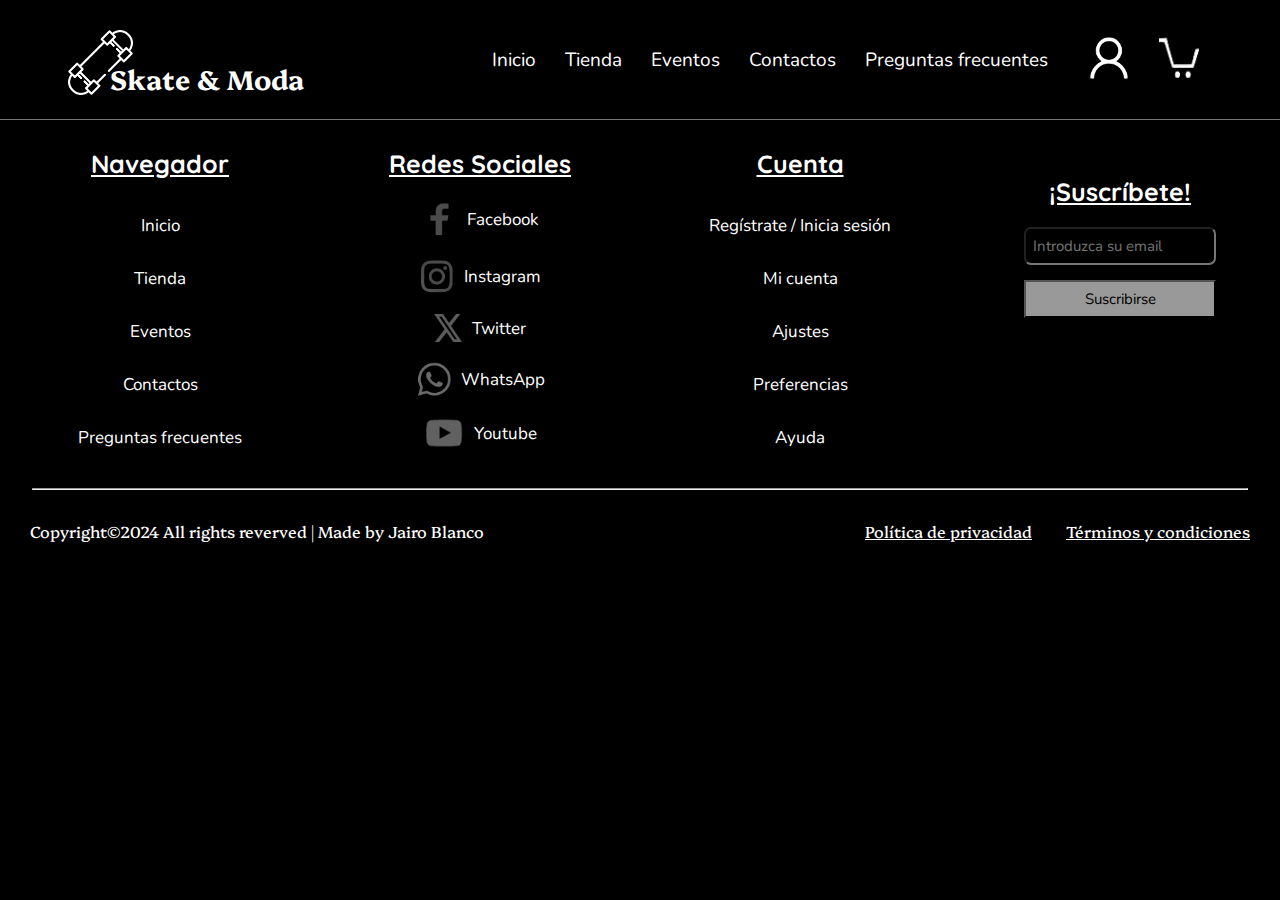
<file: pages/carga.html>
<!DOCTYPE html>
<html lang="en">
    
    <head>
        <meta charset="utf-8">
        <title>Skate & Moda</title>
        <link rel="website icon" type="png" href="../images/website icon/Patinete Gris.png">
        <link rel="stylesheet" href="../styles/estilos.css">
    </head>

    <body >

        <header id="header">

            <a id="LogoHeader" href="../index.html"><img src="../images/Elementos del Header/Patinete Blanco.png"></a>
            <a id="EnlaceH1" class="platypi-normalElegante" href="../index.html"><h1>Skate & Moda</h1></a>
        
            <nav class="nunito-redondoElegante">
                <ul>
                    <li><a href="../index.html">Inicio<span></span></a></li>
                    <li class="LImenu"><a href="pages/carga.html">Tienda</a>
                        <ul class="ULsubmenu">
                            <li class="LIsubmenu"><a href="pages/carga.html">Skates</a>
                                <ul class="ULsubmenu">
                                    <li class="LIsubmenu"><a href="pages/carga.html">Premontados</a></li>
                                    <li class="LIsubmenu"><a href="pages/carga.html">Piezas</a></li>
                                </ul>
                            </li>
                            <li class="LIsubmenu"><a href="pages/carga.html">Moda</a>
                                <ul class="ULsubmenu">
                                    <li class="LIsubmenu"><a href="pages/carga.html">Camisetas</a></li>
                                    <li class="LIsubmenu"><a href="pages/carga.html">Pantalones</a></li>
                                    <li class="LIsubmenu"><a href="pages/carga.html">Zapatos</a></li>
                                    <li class="LIsubmenu"><a href="pages/carga.html">Accesorios</a></li>
                                </ul>
                            </li>
                        </ul>
                    </li>
                    <li><a href="./carga.html">Eventos<span></span></a></li>
                    <li><a href="./carga.html">Contactos<span></span></a></li>
                    <li><a href="./carga.html">Preguntas frecuentes<span></span></a></li>
                </ul>
            </nav>

            <a id="Usuario" href="./iniciarSesion.html"><img src="../images/Elementos del Header/Usuario.png"></a>
            <a id="Carrito" href="./carga.html"><img src="../images/Elementos del Header/Carrito.png"></a>

        </header>

        <main>

            En proceso...

        </main>

        <footer>
            <div id="FooterGridLayout" class="nunito-redondoElegante">
                <section id="Encabezado">

                    <a id="LogoFooter" href="../index.html"><img src="../images/Elementos del Header/Patinete Blanco.png"></a>
                    <a id="EnlaceMarcaFooter" class="platypi-normalElegante" href="../index.html"><h1><b>Skate & Moda</b></h1></a>

                </section>

                <section id="Navegador">
                    <h3 class="quicksand-redondo"><u><b>Navegador</b></u></h3>
                    <ul>
                        <li><a href="../index.html">Inicio</a></li>
                        <li><a href="./carga.html">Tienda</a></li>
                        <li><a href="./carga.html">Eventos</a></li>
                        <li><a href="./carga.html">Contactos</a></li>
                        <li><a href="./carga.html">Preguntas frecuentes</a></li>
                    </ul>
                </section>

                <section id="RedesSociales">
                    <h3 class="quicksand-redondo"><u><b>Redes Sociales</b></u></h3>
                    <li id="links">
                        <a id="Facebook" href="https://www.facebook.com/?locale=es_ES">
                            <img src="../images/iconos footer/icono-facebook.png">
                            <p>Facebook</p>
                        </a>
                        <a id="Instagram" href="https://www.instagram.com/">
                            <img src="../images/iconos footer/icono-instagram.png">
                            <p>Instagram</p>
                        </a>
                        <a id="Twitter" href="https://twitter.com/?lang=es">
                            <img src="../images/iconos footer/icono-twitter.png">
                            <p>Twitter</p>
                        </a>
                        <a id="WhatsApp" href="https://www.whatsapp.com/?lang=es_LA">
                            <img src="../images/iconos footer/icono-whatsapp.png">
                            <p>WhatsApp</p>
                        </a>
                        <a id="Youtube" href="https://www.youtube.com/">
                            <img src="../images/iconos footer/icono-youtube.png">
                            <p>Youtube</p>
                        </a>
                    </li>
                </section>

                <section id="Cuenta">
                    <h3 class="quicksand-redondo"><u><b>Cuenta</b></u></h3>
                    <ul>
                        <li><a href="./carga.html">Regístrate / Inicia sesión</a></li>
                        <li><a href="./carga.html">Mi cuenta</a></li>
                        <li><a href="./carga.html">Ajustes</a></li>
                        <li><a href="./carga.html">Preferencias</a></li>
                        <li><a href="./carga.html">Ayuda</a></li>
                    </ul>
                </section>

                <section id="Suscribete">
                    <h3 class="quicksand-redondo"><u><b>¡Suscríbete!</b></u></h3>
                    <div id="contenedor-inputs">
                        <input type="email" class="nunito-redondoElegante" name="email" value="" placeholder="Introduzca su email" pattern="[a-z0-9._%+-]+@[a-z0-9.-]+\.[a-z]{2,}$" required>
                        <input type="submit" class="nunito-redondoElegante"  value="Suscribirse">
                    </div>
                </section>
            </div>

            <hr/>

            <section id="Politicas">
                <p class="platypi-normalElegante">Copyright©2024 All rights reverved | Made by Jairo Blanco</p>
                <ul>
                    <li><a href="./carga.html" id="PolPriv" class="platypi-normalElegante">Política de privacidad</a></li>
                    <li><a href="./carga.html" id="TermCond" class="platypi-normalElegante">Términos y condiciones</a></li>
                </ul>
            </section>
        </footer>

        <script src="../js/main.js"></script>

    </body>
</html>
</file>
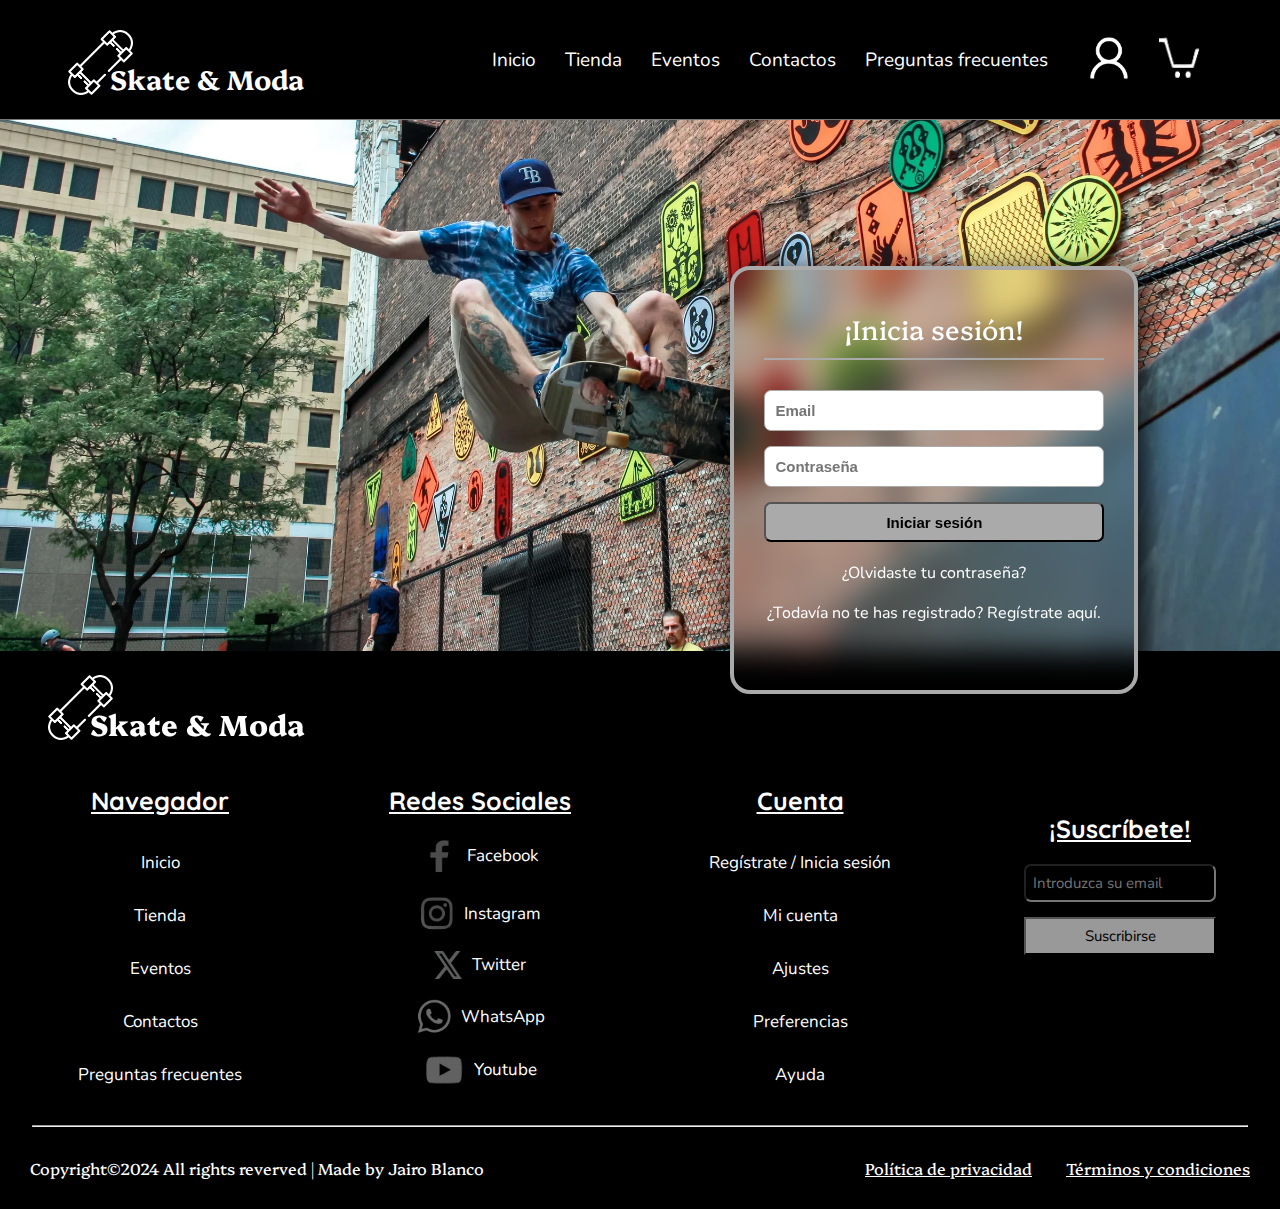
<file: pages/iniciarSesion.html>
<!DOCTYPE html>
<html lang="en">
    
    <head>
        <meta charset="utf-8">
        <title>Skate & Moda</title>
        <link rel="website icon" type="png" href="../images/website icon/Patinete Gris.png">
        <link rel="stylesheet" href="../styles/estilos.css">
        <link rel="stylesheet" href="../styles/formularios.css">
    </head>

    <body >

        <img id="fondo" src="../images/Formularios/fondoSkater.webp">

        <header id="header">

            <a id="LogoHeader" href="../index.html"><img src="../images/Elementos del Header/Patinete Blanco.png"></a>
            <a id="EnlaceH1" class="platypi-normalElegante" href="../index.html"><h1>Skate & Moda</h1></a>
        
            <nav class="nunito-redondoElegante">
                <ul>
                    <li><a href="../index.html">Inicio<span></span></a></li>
                    <li class="LImenu"><a href="pages/carga.html">Tienda</a>
                        <ul class="ULsubmenu">
                            <li class="LIsubmenu"><a href="pages/carga.html">Skates</a>
                                <ul class="ULsubmenu">
                                    <li class="LIsubmenu"><a href="pages/carga.html">Premontados</a></li>
                                    <li class="LIsubmenu"><a href="pages/carga.html">Piezas</a></li>
                                </ul>
                            </li>
                            <li class="LIsubmenu"><a href="pages/carga.html">Moda</a>
                                <ul class="ULsubmenu">
                                    <li class="LIsubmenu"><a href="pages/carga.html">Camisetas</a></li>
                                    <li class="LIsubmenu"><a href="pages/carga.html">Pantalones</a></li>
                                    <li class="LIsubmenu"><a href="pages/carga.html">Zapatos</a></li>
                                    <li class="LIsubmenu"><a href="pages/carga.html">Accesorios</a></li>
                                </ul>
                            </li>
                        </ul>
                    </li>
                    <li><a href="./carga.html">Eventos<span></span></a></li>
                    <li><a href="./carga.html">Contactos<span></span></a></li>
                    <li><a href="./carga.html">Preguntas frecuentes<span></span></a></li>
                </ul>
            </nav>

            <a id="Usuario" href="./iniciarSesion.html"><img src="../images/Elementos del Header/Usuario.png"></a>
            <a id="Carrito" href="./carga.html"><img src="../images/Elementos del Header/Carrito.png"></a>

        </header>

        <main class="nunito-redondoElegante">

            <form class="Form" id="FormInicioSesion" novalidate>
                <h2 class="platypi-normalElegante">¡Inicia sesión!</h5>
                    <input class="controls" type="email" name="email" value="" placeholder="Email" pattern="[a-z0-9._%+-]+@[a-z0-9.-]+\.[a-z]{2,}$" required>
                    <input class="controls" type="password" name="contrasena" value="" placeholder="Contraseña" pattern="^(?=.*[a-z])(?=.*[A-Z])(?=.*\d)(?=.*[#$@!%&*?])(?!\s)[a-zA-Z\d#$@!%&*?]{8,16}$" required>
                <input class="buttons" type="submit" name="" value="Iniciar sesión">
                <p><a href="">¿Olvidaste tu contraseña?</a></p>
                <p>¿Todavía no te has registrado? <a href="./registrarse.html">Regístrate aquí.</a></p>
            </form>

        </main>

        <footer>
            <div id="FooterGridLayout" class="nunito-redondoElegante">
                <section id="Encabezado">

                    <a id="LogoFooter" href="../index.html"><img src="../images/Elementos del Header/Patinete Blanco.png"></a>
                    <a id="EnlaceMarcaFooter" class="platypi-normalElegante" href="../index.html"><h1><b>Skate & Moda</b></h1></a>

                </section>

                <section id="Navegador">
                    <h3 class="quicksand-redondo"><u><b>Navegador</b></u></h3>
                    <ul>
                        <li><a href="../index.html">Inicio</a></li>
                        <li><a href="./carga.html">Tienda</a></li>
                        <li><a href="./carga.html">Eventos</a></li>
                        <li><a href="./carga.html">Contactos</a></li>
                        <li><a href="./carga.html">Preguntas frecuentes</a></li>
                    </ul>
                </section>

                <section id="RedesSociales" novalidate>
                    <h3 class="quicksand-redondo"><u><b>Redes Sociales</b></u></h3>
                    <li id="links">
                        <a id="Facebook" href="https://www.facebook.com/?locale=es_ES">
                            <img src="../images/iconos footer/icono-facebook.png">
                            <p>Facebook</p>
                        </a>
                        <a id="Instagram" href="https://www.instagram.com/">
                            <img src="../images/iconos footer/icono-instagram.png">
                            <p>Instagram</p>
                        </a>
                        <a id="Twitter" href="https://twitter.com/?lang=es">
                            <img src="../images/iconos footer/icono-twitter.png">
                            <p>Twitter</p>
                        </a>
                        <a id="WhatsApp" href="https://www.whatsapp.com/?lang=es_LA">
                            <img src="../images/iconos footer/icono-whatsapp.png">
                            <p>WhatsApp</p>
                        </a>
                        <a id="Youtube" href="https://www.youtube.com/">
                            <img src="../images/iconos footer/icono-youtube.png">
                            <p>Youtube</p>
                        </a>
                    </li>
                </section>

                <section id="Cuenta">
                    <h3 class="quicksand-redondo"><u><b>Cuenta</b></u></h3>
                    <ul>
                        <li><a href="./carga.html">Regístrate / Inicia sesión</a></li>
                        <li><a href="./carga.html">Mi cuenta</a></li>
                        <li><a href="./carga.html">Ajustes</a></li>
                        <li><a href="./carga.html">Preferencias</a></li>
                        <li><a href="./carga.html">Ayuda</a></li>
                    </ul>
                </section>

                <section id="Suscribete">
                    <h3 class="quicksand-redondo"><u><b>¡Suscríbete!</b></u></h3>
                    <div id="contenedor-inputs">
                        <input type="email" class="nunito-redondoElegante" name="email" value="" placeholder="Introduzca su email" pattern="[a-z0-9._%+-]+@[a-z0-9.-]+\.[a-z]{2,}$" required>
                        <input type="submit" class="nunito-redondoElegante"  value="Suscribirse">
                    </div>
                </section>
            </div>

            <hr/>

            <section id="Politicas">
                <p class="platypi-normalElegante">Copyright©2024 All rights reverved | Made by Jairo Blanco</p>
                <ul>
                    <li><a href="./carga.html" id="PolPriv" class="platypi-normalElegante">Política de privacidad</a></li>
                    <li><a href="./carga.html" id="TermCond" class="platypi-normalElegante">Términos y condiciones</a></li>
                </ul>
            </section>
        </footer>

        <script src="../js/main.js"></script>

    </body>
</html>
</file>
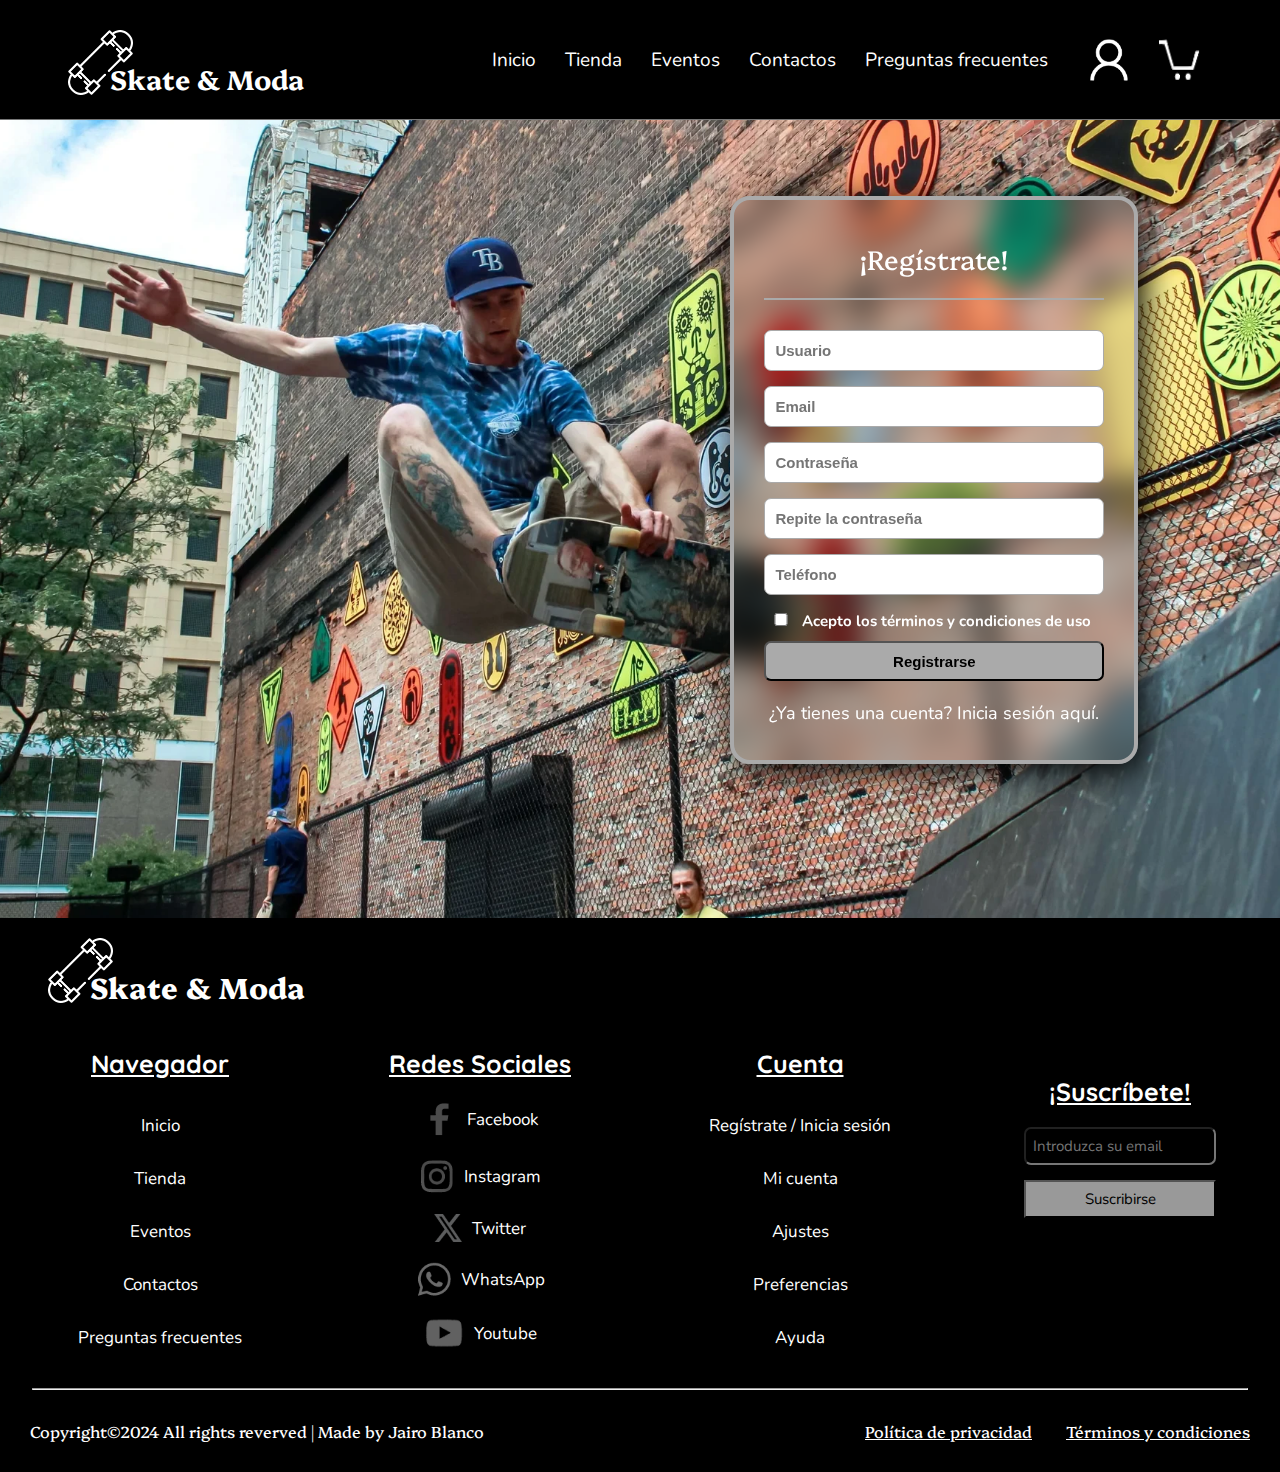
<file: pages/registrarse.html>
carga<!DOCTYPE html>
<html lang="en">
    
    <head>
        <meta charset="utf-8">
        <title>Skate & Moda</title>
        <link rel="website icon" type="png" href="../images/website icon/Patinete Gris.png">
        <link rel="stylesheet" href="../styles/estilos.css">
        <link rel="stylesheet" href="../styles/formularios.css">
    </head>

    <body >

        <img id="fondo" src="../images/Formularios/fondoSkater.webp">

        <header id="header">

            <a id="LogoHeader" href="../index.html"><img src="../images/Elementos del Header/Patinete Blanco.png"></a>
            <a id="EnlaceH1" class="platypi-normalElegante" href="../index.html"><h1>Skate & Moda</h1></a>
        
            <nav class="nunito-redondoElegante">
                <ul>
                    <li><a href="../index.html">Inicio<span></span></a></li>
                    <li class="LImenu"><a href="pages/carga.html">Tienda</a>
                        <ul class="ULsubmenu">
                            <li class="LIsubmenu"><a href="pages/carga.html">Skates</a>
                                <ul class="ULsubmenu">
                                    <li class="LIsubmenu"><a href="pages/carga.html">Premontados</a></li>
                                    <li class="LIsubmenu"><a href="pages/carga.html">Piezas</a></li>
                                </ul>
                            </li>
                            <li class="LIsubmenu"><a href="pages/carga.html">Moda</a>
                                <ul class="ULsubmenu">
                                    <li class="LIsubmenu"><a href="pages/carga.html">Camisetas</a></li>
                                    <li class="LIsubmenu"><a href="pages/carga.html">Pantalones</a></li>
                                    <li class="LIsubmenu"><a href="pages/carga.html">Zapatos</a></li>
                                    <li class="LIsubmenu"><a href="pages/carga.html">Accesorios</a></li>
                                </ul>
                            </li>
                        </ul>
                    </li>
                    <li><a href="./carga.html">Eventos<span></span></a></li>
                    <li><a href="./carga.html">Contactos<span></span></a></li>
                    <li><a href="./carga.html">Preguntas frecuentes<span></span></a></li>
                </ul>
            </nav>

            <a id="Usuario" href="./iniciarSesion.html"><img src="../images/Elementos del Header/Usuario.png"></a>
            <a id="Carrito" href="./carga.html"><img src="../images/Elementos del Header/Carrito.png"></a>

        </header>

        <main class="nunito-redondoElegante">

            <form class="Form" id="FormRegistro" novalidate>
                <h2 class="platypi-normalElegante">¡Regístrate!</h5>
                    <input class="controls" type="text" name="username" value="" placeholder="Usuario" minlength="2" required>
                    <input class="controls" type="email" name="email" value="" placeholder="Email" pattern="[a-z0-9._%+-]+@[a-z0-9.-]+\.[a-z]{2,}$" required>
                    <input class="controls" type="password" id="password" name="contrasena" value="" placeholder="Contraseña" pattern="^(?=.*[a-z])(?=.*[A-Z])(?=.*\d)(?=.*[.#$@!%&*?])(?!\s)[a-zA-Z\d#$@!%&*?]{8,30}$" required>
                    <input class="controls" type="password" id="confirmpassword" name="contrasena" value="" placeholder="Repite la contraseña" pattern="^(?=.*[a-z])(?=.*[A-Z])(?=.*\d)(?=.*[.#$@!%&*?])(?!\s)[a-zA-Z\d#$@!%&*?]{8,30}$" required>
                    <input class="controls" type="tel" name="contrasena" value="" placeholder="Teléfono" pattern="^(?=.*\d)(?!\s)[\d]{9}$" maxlength="15" required>
                    <input id="TerminosCondiciones" type="checkbox" required>
                    <label id="labelTerminosCondiciones" for="TerminosCondiciones">Acepto los términos y condiciones de uso</label>
                    <!-- <span class="noValido">La dirección de e-mail no es correcta</span> -->
                    <!-- <span class="valido">La dirección de e-mail es correcta</span> -->
                <input class="buttons" id="enviar" type="submit" name="" value="Registrarse">
                <p>¿Ya tienes una cuenta? <a href="./iniciarSesion.html">Inicia sesión aquí.</a></p>
            </form>

        </main>

        <footer>
            <div id="FooterGridLayout" class="nunito-redondoElegante">
                <section id="Encabezado">

                    <a id="LogoFooter" href="../index.html"><img src="../images/Elementos del Header/Patinete Blanco.png"></a>
                    <a id="EnlaceMarcaFooter" class="platypi-normalElegante" href="../index.html"><h1><b>Skate & Moda</b></h1></a>

                </section>

                <section id="Navegador">
                    <h3 class="quicksand-redondo"><u><b>Navegador</b></u></h3>
                    <ul>
                        <li><a href="../index.html">Inicio</a></li>
                        <li><a href="./carga.html">Tienda</a></li>
                        <li><a href="./carga.html">Eventos</a></li>
                        <li><a href="./carga.html">Contactos</a></li>
                        <li><a href="./carga.html">Preguntas frecuentes</a></li>
                    </ul>
                </section>

                <section id="RedesSociales">
                    <h3 class="quicksand-redondo"><u><b>Redes Sociales</b></u></h3>
                    <li id="links">
                        <a id="Facebook" href="https://www.facebook.com/?locale=es_ES">
                            <img src="../images/iconos footer/icono-facebook.png">
                            <p>Facebook</p>
                        </a>
                        <a id="Instagram" href="https://www.instagram.com/">
                            <img src="../images/iconos footer/icono-instagram.png">
                            <p>Instagram</p>
                        </a>
                        <a id="Twitter" href="https://twitter.com/?lang=es">
                            <img src="../images/iconos footer/icono-twitter.png">
                            <p>Twitter</p>
                        </a>
                        <a id="WhatsApp" href="https://www.whatsapp.com/?lang=es_LA">
                            <img src="../images/iconos footer/icono-whatsapp.png">
                            <p>WhatsApp</p>
                        </a>
                        <a id="Youtube" href="https://www.youtube.com/">
                            <img src="../images/iconos footer/icono-youtube.png">
                            <p>Youtube</p>
                        </a>
                    </li>
                </section>

                <section id="Cuenta">
                    <h3 class="quicksand-redondo"><u><b>Cuenta</b></u></h3>
                    <ul>
                        <li><a href="./carga.html">Regístrate / Inicia sesión</a></li>
                        <li><a href="./carga.html">Mi cuenta</a></li>
                        <li><a href="./carga.html">Ajustes</a></li>
                        <li><a href="./carga.html">Preferencias</a></li>
                        <li><a href="./carga.html">Ayuda</a></li>
                    </ul>
                </section>

                <section id="Suscribete">
                    <h3 class="quicksand-redondo"><u><b>¡Suscríbete!</b></u></h3>
                    <div id="contenedor-inputs">
                        <input type="email" class="nunito-redondoElegante" name="email" value="" placeholder="Introduzca su email" pattern="[a-z0-9._%+-]+@[a-z0-9.-]+\.[a-z]{2,}$" required>
                        <input type="submit" class="nunito-redondoElegante"  value="Suscribirse">
                    </div>
                </section>
            </div>

            <hr/>

            <section id="Politicas">
                <p class="platypi-normalElegante">Copyright©2024 All rights reverved | Made by Jairo Blanco</p>
                <ul>
                    <li><a href="./carga.html" id="PolPriv" class="platypi-normalElegante">Política de privacidad</a></li>
                    <li><a href="./carga.html" id="TermCond" class="platypi-normalElegante">Términos y condiciones</a></li>
                </ul>
            </section>
        </footer>

        <script src="../js/main.js"></script>

    </body>
</html>
</file>
<file: styles/estilos.css>
@import url('https://fonts.googleapis.com/css2?family=Montserrat:ital,wght@0,100..900;1,100..900&display=swap');
@import url('https://fonts.googleapis.com/css2?family=Platypi:ital,wght@0,300..800;1,300..800&display=swap');
@import url('https://fonts.googleapis.com/css2?family=Nunito:ital,wght@0,200..1000;1,200..1000&display=swap');
@import url('https://fonts.googleapis.com/css2?family=Quicksand:wght@300..700&display=swap');

.montserrat-simple {
    font-family: "Montserrat", sans-serif;
    font-optical-sizing: auto;
    font-weight: 400;
    font-style: normal;
}

.platypi-normalElegante {
    font-family: "Platypi", serif;
    font-optical-sizing: auto;
    font-weight: 400;
    font-style: normal;
}

.nunito-redondoElegante {
    font-family: "Nunito", sans-serif;
    font-optical-sizing: auto;
    font-weight: 400;
    font-style: normal;
}

.quicksand-redondo {
    font-family: "Quicksand", sans-serif;
    font-optical-sizing: auto;
    font-weight: 400;
    font-style: normal;
}





*,
*::before,
*::after {
    margin: 0;
    padding: 0;
    box-sizing: border-box;
}


body {
    background-color: black;
    color: white;
    

    #header {
        background-color: black;
        border-bottom: solid #777777 1px;
        z-index: 100;
        position: fixed;
        top: 0;
        width: 100%;
        height: 120px;
        transition: top 0.4s;
        
        
        #LogoHeader {
            position: absolute;
            top: 30px;
            left: 68px;

            img {
                width: 65px;
                aspect-ratio: 1/1;
            }
        }

        #EnlaceH1 {
            position: absolute;
            top: 60px;
            left: 110px;
            text-decoration: none;
            color: white;

            h1 {
                font-size: 27px;
            }
        }

        nav {
            position: relative;
            transform:translateY(-50%);
            top: 50%;
            margin-right: 220px;
            text-align: right;
            font-size: 22px;
            
            a:hover {
		        color: #999;
		
		        span {
                    transform: scale(1) translateY(0);
                    opacity: 1;
                }
            }

            ul {
                li {
                    display: inline-block;
                    padding-inline: 12px;
                    transition: all 0.5s ease;

                    a {
                        color: white;
                        text-decoration: none;
                        position: relative;
                        padding: 8px;
                        transition: .6s;

                        span {
                            position: absolute;
                            top: 2px;
                            left: 0;
                            width: 100%;
                            height: 100%;
                            z-index: -1;
                            border-bottom: 2px solid #999;
                            border-radius: 15px;
                            transform: scale(0) translateY(50px);
                            opacity: 0;
                            transition: .5s;
                        }
                    }
                }

                .LImenu {
                    position: relative;
                    display: inline-block;
                    
                    .ULsubmenu {
                        
                        display: none;
                        position: absolute;
                        top: 100%;
                        left: 0;
                        text-align: center;
                        background-color: black;
                        border: #999 solid 1px;
                        border-radius: 5px;

                        li a {
                            border-bottom: #999 solid 1px;
                        }

                        .LIsubmenu { 
                            position: relative;
                            padding: 0.5rem;
                            width: 100%;

                            .ULsubmenu {
                                position: absolute;
                                top: 0;
                                left: 100%;
                            }
                        }
                    }
                }

                .LImenu:hover > .ULsubmenu,
                .LIsubmenu:hover > .ULsubmenu {
                    display: block;
                }
            }
        }

        #Usuario {
            position: absolute;
            transform:translateY(-50%);
            top: 50%;
            right: 150px;

            img {
                width: 42px;
                aspect-ratio: 1/1;
            }

            img:hover {
                transition: .5s;
                filter: drop-shadow(2px 2px 4px white);
            }
        }

        #Carrito{
            position: absolute;
            transform:translateY(-50%);
            top: 50%;
            right: 80px;

            img {
                width: 42px;
                aspect-ratio: 1/1;
            }

            img:hover {
                transition: .5s;
                filter: drop-shadow(2px 2px 4px white);
            }
        }
    }

    main {

        #Bienvenida {
            position: relative;
            
            img {
                width: 100%;
                object-fit: cover;
            }

            #TextoBienvenida {
                background-color: rgba(255, 253, 242, 0.35);
                backdrop-filter: blur(2px);
                position: absolute;
                top: 54%;
                bottom: 0.3%;
                width: 100%;
                text-align: center;
                color: black;

                h2 {
                    font-size: clamp(20px, 3vw, 70px);
                    margin-top: 35px;
                    margin-inline: 31%;
                }

                p {
                    margin-top: 1%;
                    font-size: clamp(12px, 2vw, 32px);
                }
            }
        }

        #Novedades {
            text-align: center;
            margin-top: 80px;

            h3 {
                font-size: clamp(12px, 4vw, 43px);
            }

            .Productos {
                display: inline-block;
                margin-top: 60px;
                padding: 15px;
                transition: 0.2s;

                a {
                    img {
                        width: 350px;
                        height: 370px;
                        border-radius: 10px;
                        filter: grayscale(100%);
                        transition: 0.3s;
                    }
                    img:hover {
                        filter: grayscale(0%);
                        transition: 0.5s;
                    }
                }

                p {
                    font-size: clamp(6px, 2.5vw, 18px);
                    margin-top: 5px;
                }
            }

            .Productos:hover {
                scale: 1.05;
                transition: 0.5s;
            }
        }
        
        hr {
            width: 80%;
            margin-block: 80px;
            margin-inline: 10%;
            margin-top: 120px;
        }

        #AcercaDe {
            text-align: center;

            h3 {
                font-size: clamp(12px, 4vw, 43px);
                margin-bottom: 50px;
            }

            p {
                font-size: clamp(6px, 2.5vw, 20px);
                margin-inline: 26%;
                margin-top: 15px;
            }

            #Carrusel {

                #slider {
                    width: 50%;
                    height: 32vw;
                    margin: 80px auto;
                    transform-style: preserve-3d;
                    perspective: 1400px;

                    label, label img {
                        display: flex;
                        position: absolute;
                        width: 100%;
                        height: 100%;
                        border-radius: 6px;
                        cursor: pointer;
                        transition:400ms;
                        transform: ease;
                    }

                    input {
                        visibility: hidden;
                    }
                }
                
                /* Active slide */
                #s1:checked ~ #slide1,
                #s2:checked ~ #slide2,
                #s3:checked ~ #slide3,
                #s4:checked ~ #slide4,
                #s5:checked ~ #slide5 {
                    transform: translate3d(0%, 0, 0px);
                    box-shadow: 0 13px 26px rgba(0, 0, 0, 0.3), 0 12px 6px rgba(0, 0, 0, 0.2);
                }
                
                /* Next Slide */
                #s1:checked ~ #slide2,
                #s2:checked ~ #slide3,
                #s3:checked ~ #slide4,
                #s4:checked ~ #slide5,
                #s5:checked ~ #slide1 {
                    transform: translate3d(20%, 0, -100px);
                    box-shadow: 0 6px 10px rgba(0, 0, 0, 0.3), 0 2px 2px rgba(0, 0, 0, 0.2);
                }
                
                /* Previous Slide */
                #s1:checked ~ #slide5,
                #s2:checked ~ #slide1,
                #s3:checked ~ #slide2,
                #s4:checked ~ #slide3,
                #s5:checked ~ #slide4 {
                    transform: translate3d(-20%, 0, -100px);
                    box-shadow: 0 6px 10px rgba(0, 0, 0, 0.3), 0 2px 2px rgba(0, 0, 0, 0.2);
                }
                
                /* Next to Next Slide */
                #s1:checked ~ #slide3,
                #s2:checked ~ #slide4,
                #s3:checked ~ #slide5,
                #s4:checked ~ #slide1,
                #s5:checked ~ #slide2 {
                    transform: translate3d(40%, 0, -250px);
                    box-shadow: 0 1px 4px rgba(0, 0, 0, 0.4);
                }
                
                /* Previous to Previous Slide */
                #s1:checked ~ #slide4,
                #s2:checked ~ #slide5,
                #s3:checked ~ #slide1,
                #s4:checked ~ #slide2,
                #s5:checked ~ #slide3 {
                    transform: translate3d(40%, 0, -250px);
                    box-shadow: 0 1px 4px rgba(0, 0, 0, 0.4);
                }
            }
        }

        #Contactanos {

            /* Arreglar tamaño letra*/
            #info {
                display: grid;
                grid-template-columns: 50% 50%;
                transition: all 1s ease;

                /***Texto***/
                #bloque {
                    text-align: center;
                    padding-top: 120px;
                    transition: all 1s ease;

                    h3 {
                        font-size: clamp(12px, 4vw, 43px);
                        margin-bottom: 60px;
                    }
                    p{
                        font-size: clamp(6px, 1.5vw, 20px);
                        margin-bottom: 35px;
                    }
                }
                #formulario {
                    text-align: center;
                    transition: all 1s ease;
                }

                /*
                #bloque {
                    position: absolute;
                    top: 120px;
                    left: 250px;
                    text-align: center;
                    margin-inline-end: 66%;
                    border: solid red 3px;
                    
                    h3 {
                        font-size: clamp(12px, 4vw, 43px);
                        margin-bottom: 60px;
                    }
                    p{
                        font-size: clamp(6px, 1.5vw, 20px);
                        margin-bottom: 35px;
                    }
                }
                */

                /***Formulario***/
                /*
                #formulario {
                    width: 50%;
                    border: solid red 2px;
                    position: absolute;
                    top: 30px;
                    right: 250px;
                }
                */
            }


            /*#Bloque {
                display: grid;
                grid-template-columns: 50% 50%;
                text-align: center;

                #Info {
                    position: relative;

                    h3 {
                        font-size: clamp(12px, 4vw, 43px);
                    }

                    p {
                        font-size: clamp(6px, 1.5vw, 20px);
                        margin-top: 20px;
                    }
                }

                #Formulario {
                    img {
                        position: absolute;
                        top: 30px;
                        right: 250px;
                    }
                }
                /*** Implementar formulario *** 
            }
            */

            #Mapa {
                margin-top: 50px;
                width: 100%;
                height: 500px;
                border: 0;


                /*
                width: 100%;
                height: 520px;
                border: 0;
                */
            }
        }
    }


    /*** REVISAR EL FOOTER MUY BIEN***/
    /*meter los font-size con el clamp*/
    footer {

        #FooterGridLayout {
            display: grid;
            grid-template-columns: 25% 25% 25% 25%;

            #Encabezado {
                grid-column: 1/5;
                height: 120px;
                padding-bottom: 10px;
                position: relative;

                #LogoFooter {
                    position: absolute;
                    top: 20px;
                    left: 48px;
        
                    img {
                        width: 65px;
                        aspect-ratio: 1/1;
                    }
                }
        
                #EnlaceMarcaFooter {
                    position: absolute;
                    top: 48px;
                    left: 90px;
                    text-decoration: none;
                    color: white;
        
                    h1 {
                        font-size: 29px;
                    }
                }
            }

            #Navegador {
                grid-column: 1/2;
                text-align: center;
                height: 350px;

                h3 {
                    /* 25 */
                    /*font-size: clamp(20px, 3vw, 70px)*/
                    font-size: 25px;
                    padding-block: 10px 20px;
                }

                ul {
                    li {
                        display: block;
                        padding-block: 15px;

                        a {
                            color: white;
                            text-decoration: none;
                            font-size: 17px;
                        }
                        a:hover{
                            text-decoration: underline;
                        }
                    }
                }
            }

            #RedesSociales {
                grid-column: 2/3;
                height: 350px;

                h3 {
                    text-align: center;
                    font-size: 25px;
                    padding-block: 10px 20px;
                }

                #links {
                    display: flex;
                    flex-direction: column;
                    align-items: center;

                    a {
                        display: flex;
                        align-items: center;
                        margin-bottom: 20px;
                        color: white;
                        text-decoration: none;
                        font-size: 17px;
                        
                        img {
                            width: 35px;
                            height: 35px;
                            margin-right: 10px;
                            filter: grayscale(100%);
                            transition: 0.3s;
                        }
                    }
                    
                    a:hover {
                        text-decoration: underline;

                        img{
                            filter:grayscale(0%);
                            transition: 0.5s;
                        }
                    }
                    
                    #Facebook {
                        img {
                            height: 40px;
                        }
                    }
    
                    #Twitter {
                        img {
                            width: 28px;
                            height: 28px;             
                            filter:brightness(.4);
                        }
                    }
                    #Twitter:hover {
                        img {
                            filter:brightness(1);
                        }
                    }
    
                    #Youtube {
                        img {
                            width: 40px;
                            height: 32px;
                        }
                    }
                }
            }

            #Cuenta {
                grid-column: 3/4;
                text-align: center;
                height: 350px;

                h3 {
                    font-size: 25px;
                    padding-block: 10px 20px;
                }

                ul {
                    li {
                        display: block;
                        padding-block: 15px;

                        a {
                            color: white;
                            text-decoration: none;
                            font-size: 17px;
                        }
                        a:hover{
                            text-decoration: underline;
                        }
                    }
                }
            }

            #Suscribete {
                grid-column: 4/5;
                text-align: center;
                height: 350px;

                h3 {
                    font-size: 25px;
                    padding-block: 12% 20px;
                }

                #contenedor-inputs {
                    display: inline-block;
                    width: 100%;

                    input {
                        width: 60%;
                        padding: 7px;
                        margin-bottom: 15px;
                    }
                    input:focus {
                        outline: solid 3px #BBB;
                        outline-offset: 1px;
                    }

                    input[type="email"] {
                        background-color: black;
                        border-color: solid #999;
                        border-radius: 7px;
                        color: white;
                        font-size: 15px;
                    }

                    input[type="submit"] {
                        background-color: #999;
                        font-size: 15px;
                        text-align: center;
                    }
                }
            }
        }

        hr {
            width: 95%;
            margin-inline: 2.5%;
        }

        #Politicas {
            padding: 30px;
            display: flex;
            justify-content: space-between;
            align-items: center;
            flex-wrap: wrap;
            
            ul {
                list-style: none;

                li {
                    display: inline-block;
                    margin-left: 30px;

                    a {
                        color: white;
                    }
                }
            }
        }
    }
}



/***  MEDIA QUERIES  ***/

@media (max-width: 1600px) {
    body {
        main {
            #Novedades {
                .Productos {
                    a{
                        img {
                            width: 300px;
                            height: 320px;
                            transition: all 0.3s ease;
                        }
                    }
                }
            }
        }
    }
}

@media (max-width: 1440px) {
    body {
        #header {
            nav {
                font-size: 19px;
                ul {
                    li {
                        padding-inline: 4px;
                        transition: all 0.5s ease;
                    }
                }
            }
        }
        main {
            #Novedades {
                .Productos {
                    a{
                        img {
                            width: 250px;
                            height: 270px;
                            transition: all 0.3s ease;
                        }
                    }
                }
            }
        }
    }
}

@media (max-width: 1200px) {
    body {
        /* IMPLEMENTAR MENU HAMBURGUESA */
        #header {
            nav {

                ul {
                    li {

                    }
                }
            }
        }
        main {
            #Novedades {
                .Productos {
                    padding: 40px;
                    a{
                        img {
                            width: 330px;
                            height: 350px;
                        }
                    }
                }
            }
            #Contactanos {
                #info {
                    grid-template-columns: 100%;
                    transition: all 1s ease;
                    #bloque {
                        padding-top: 20px;
                        padding-bottom: 30px;
                        transition: all 1s ease;
                    }
                    #formulario {
                        transition: all 1s ease;
                    }
                }
            }
        }
        footer {
            #FooterGridLayout {
                #Encabezado {
                    grid-column: 1/3;
                }
    
                #Navegador {
                    grid-column: 1/3;
                }
    
                #RedesSociales {
                    grid-column: 3/5;
                }
                
                #Cuenta {
                    grid-column: 1/3;
                    padding-top: 30px;
                    margin-bottom: 30px;
                }
    
                #Suscribete {
                    grid-column: 3/5;
                    padding-top: 30px;
                }
            }
            #Politicas {
                justify-content: center;
                p {
                    text-align: center;
                    width: 100%;
                }
            }
        }
    }
}

@media (max-width: 991.98px) {
    
}

@media(max-width: 767.98px) {

}

@media (max-width: 575.98px) {

}

/* Tablet Apaisado */
@media (max-width: 1024px) {

}

/* Tablet */
@media (max-width: 834px) {

}

/* Movil Apaisado */
@media (max-width: 768px) {

}

/* Movil */
@media (max-width: 480px) {

}

/* Movil Pequeño */
@media (max-width: 375px) {

}
</file>
<file: styles/formularios.css>
* {
    margin: 0;
    padding: 0;
    box-sizing: border-box;
}

body {
    
    #fondo {
        position: relative;
        height: 100%;
        width: 100%;
        object-fit: cover;
    }
    
    main {
        position: absolute;
        top: 0;
        left: 73%;
        top: 40%;
        margin-top: 120px;
        transform: translate(-50%, -50%);
        border-radius: 20px;
        border: solid #AAA 4px;
        backdrop-filter: blur(15px);
        box-shadow: 6px 8px 34px black;

        #FormInicioSesion {
            width: 400px;
            height: 420px;
            padding: 40px 30px;
            
            h2{
                text-align: center;
                height: 50px;
                margin-bottom: 30px;
                border-bottom: solid #AAA 2px;
                font-size: 27px;
            }

            .controls {
                width: 100%;
                border: solid #AAA 1px;
                margin-bottom: 15px;
                padding: 11px 10px;
                font-size: 15px;
                font-weight: bold;
            }

            .buttons {
                width: 100%;
                height: 40px;
                background: #AAA;
                margin-bottom: 20px;
                font-weight: bold;
                font-size: 15px;
            }

            input {
                border-radius: 7px;
            }

            input:focus {
                outline: solid 2px #DDD;
                outline-offset: 1px;
            }

            p {
                height: 40px;
                text-align: center;
                font-size: 16px;
                
                a {
                    color: white;
                    text-decoration: none;
                    font-size: clamp();
                }
                a:hover {
                    text-decoration: underline;
                    font-weight: bold;
                }
            }
        }

        #FormRegistro {
            width: 400px;
            height: 560px;
            padding: 40px 30px;
            
            h2{
                text-align: center;
                height: 60px;
                margin-bottom: 30px;
                border-bottom: solid #AAA 2px;
                font-size: 27px;
            }

            .controls {
                width: 100%;
                border: solid #AAA 1px;
                margin-bottom: 15px;
                padding: 11px 10px;
                font-size: 15px;
                font-weight: bold;
            }

            #TerminosCondiciones {
                width: 10%;
                border: solid #AAA 1px;
                margin-bottom: 15px;
                padding: 11px 10px;
            }

            #labelTerminosCondiciones {
                font-size: 15px;
                font-weight: bold;
            }

            .buttons {
                width: 100%;
                height: 40px;
                background: #AAA;
                margin-bottom: 20px;
                font-weight: bold;
                font-size: 15px;
            }

            input {
                border-radius: 7px;
            }
            .controls:focus, .buttons:focus {
                outline: solid 2px #DDD;
                outline-offset: 1px;
            }

            .controls:focus:valid{
                background: url(../images/Verificacion/tick.webp) no-repeat 98% center;
                background-size: 25px;   
                background-color: #FFF;
            }
            .controls:focus:invalid{
                background: url(../images/Verificacion/cross.webp) no-repeat 98% center;
                background-size: 25px;
                background-color: #FFF;
            }

            
            
            p {
                height: 40px;
                text-align: center;
                font-size: 18px;
                
                a {
                    color: white;
                    text-decoration: none;
                }
                a:hover {
                    text-decoration: underline;
                    font-weight: bold;
                }
            }
        }
    }
}
</file>
